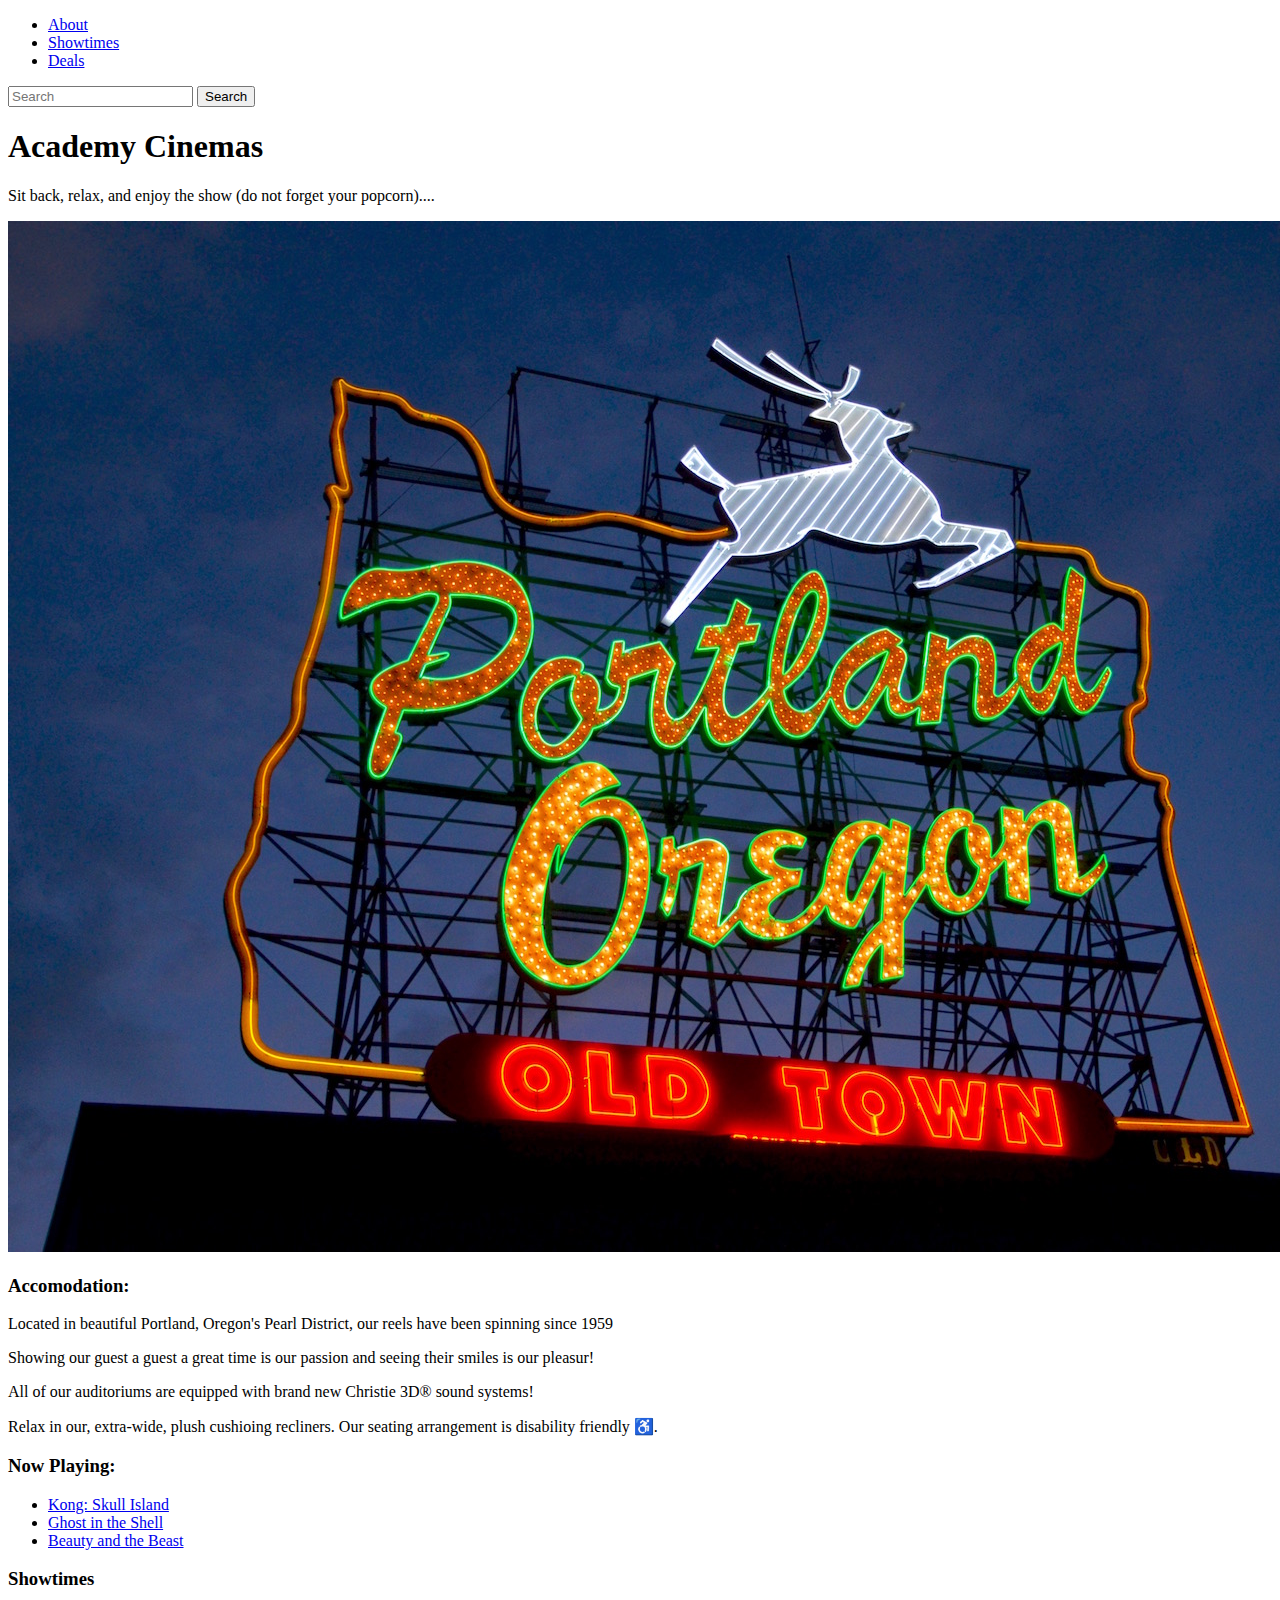
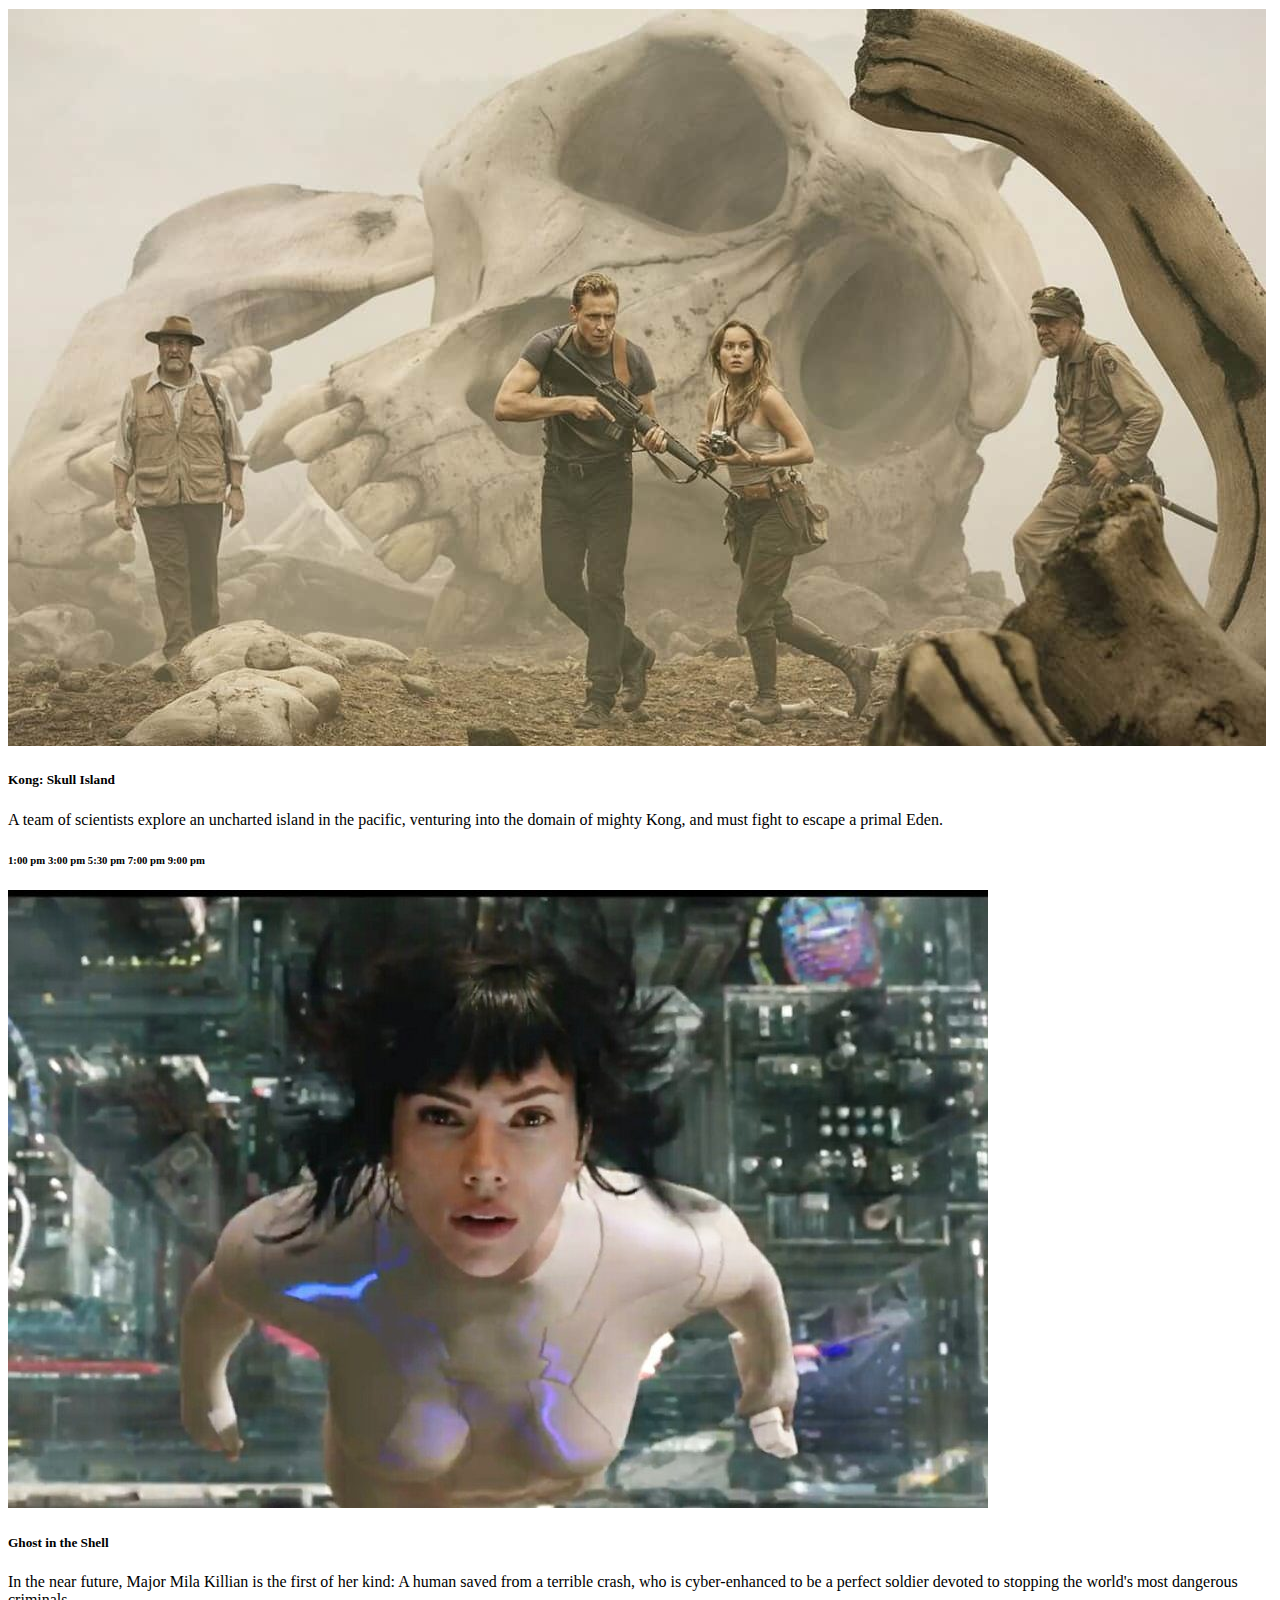
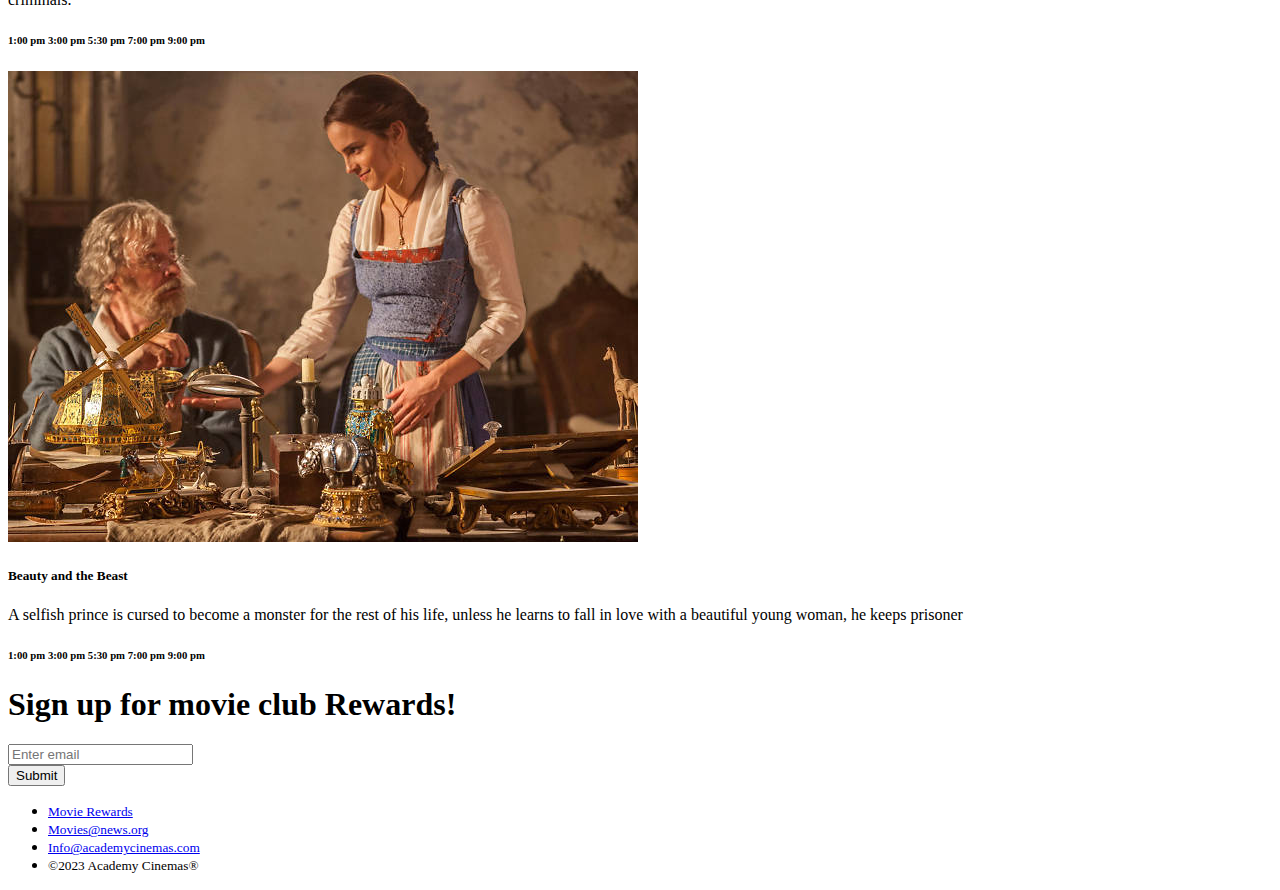
<file: bootstrap4_project/academy_cinemas.html>
<!doctype html>
<html lang="en">
  <head>
    <!-- Required meta tags -->
    <meta charset="utf-8">
    <meta name="viewport" content="width=device-width, initial-scale=1, shrink-to-fit=no">

    <!-- Bootstrap CSS -->
    <link rel="stylesheet" href="https://cdn.jsdelivr.net/npm/bootstrap@4.1.3/dist/css/bootstrap.min.css" integrity="sha384-MCw98/SFnGE8fJT3GXwEOngsV7Zt27NXFoaoApmYm81iuXoPkFOJwJ8ERdknLPMO" crossorigin="anonymous">

    <title>Academy Cinemas</title>
  </head>
  <body>
   <div class="container">

    <!--NAVBAR-->
    <nav class="navbar navbar-expand-lg navbar-light bg-info">
        <div class="container-fluid">
            <div class="collapse navbar-collapse" id="navbarSupportedContent">
                <ul class="navbar-nav me-auto me-auto mb-2 mb-lg-0">
                    <li class="nav-item active">
                        <a class="nav-link text-light" href="#about">About</a>
                    </li>
                    <li class="nav-item active">
                        <a class="nav-link text-light" href="#showtimes">Showtimes</a>
                    </li>
                    <li class="nav-item active">
                        <a class="nav-link text-light" href="#deals">Deals</a>
                    </li>
                </ul>
                <form class="d-flex" role="search">
                <input class="form-control me-2" type="search" placeholder="Search" aria-label="Search">
                <button class="btn btn-primary my-2 my-sm-0 text-light" type="submit">Search</button>
                </form>
            </div>
        </div>
      </nav>
      <!--END OF NAVBAR-->

      <!--TITLE-->
      <div class="jumbotron jumbotron-fluid bg-info text-center">
        <div class="container">
          <h1 class="display-4 text-light">Academy Cinemas</h1>
          <p class="lead text-light">Sit back, relax, and enjoy the show (do not forget your popcorn)....</p>
        </div>
      </div>
    <!--END OF TITLE -->

    <!--ABOUT SECTION-->

    <div class="container">
        <div class="row">
            <div class="col-sm">
                <img class="img-fluid" src="./Image/pdx.jpg" alt="Portland Billboard">
            </div>
          <div class="col-sm">
            
            <h3 id="about">Accomodation:</h3>
            <p>Located in beautiful Portland, Oregon's Pearl District, our reels have been spinning since 1959</p>
            <p>Showing our guest a guest a great time is our passion and seeing their smiles is our pleasur!</p>
            <p>All of our auditoriums are equipped with brand new Christie 3D&reg; sound systems!</p>
            <p>Relax in our, extra-wide, plush cushioing recliners. Our seating arrangement is disability friendly &#9855;.</p>
        </div>
        <div class="col-sm">
            <h3>Now Playing:</h3>
            <ul class="list group">
                <li class="list-group-item">
                    <a class="nav link active" href="#">Kong: Skull Island</a>
                </li>
                <li class="list-group-item">
                    <a class="nav link" href="#">Ghost in the Shell</a>
                </li>
                <li class="list-group-item">
                    <a class="nav link" href="#">Beauty and the Beast</a>
                </li>
            </ul>
            </div>
        </div>
    </div>
    <!--END OF ABOUT SECTION-->

    <!--SHOWTIMES-->
    <div class="container">
        <h3 id="showtimes">Showtimes</h3>
            <div class="row">
                <div class="col-sm-4">
                    <div class="card h-100">
                    <img class="card-img-top h-50" src="./Image/kongskullisland.jpg" style="object-fit: cover"  alt="Kong Skull Island">
                <div class="card-body">
                <h5 class="card-title">Kong: Skull Island</h5>
                <p class="card-text">A team of scientists explore an uncharted island in the pacific,
                venturing into the domain of mighty Kong, and must fight to escape a primal Eden.</p>
                <h6>
                    <span class="badge badge-secondary bg-info text-light">1:00 pm</span>
                    <span class="badge badge-secondary bg-info text-light">3:00 pm</span>
                    <span class="badge badge-secondary bg-info text-light">5:30 pm</span>
                    <span class="badge badge-secondary bg-info text-light">7:00 pm</span>
                    <span class="badge badge-secondary bg-info text-light">9:00 pm</span>
                </h6>
            </div>
        </div>
    </div>
    
    <div class="col-sm-4">
        <div class="card h-100">
            <img class="card-img-top h-50" src="./Image/ghostintheshell.jpg" style="object-fit: cover" alt="Ghost in the Shell">
            <div class="card-body">
            <h5 class="card-title">Ghost in the Shell</h5>
            <p class="card-text">In the near future, Major Mila Killian is the first of her kind: A human
                saved from a terrible crash, who is cyber-enhanced to be a perfect soldier devoted to stopping
                the world's most dangerous criminals.</p>
            <h6><span class="badge badge-secondary bg-info text-light">1:00 pm</span>
                <span class="badge badge-secondary bg-info text-light">3:00 pm</span>
                <span class="badge badge-secondary bg-info text-light">5:30 pm</span>
                <span class="badge badge-secondary bg-info text-light">7:00 pm</span>
                <span class="badge badge-secondary bg-info text-light">9:00 pm</span>
            </h6>
            </div>
        </div>
    </div>
    <div class="col-sm-4">
        <div class="card h-100">
            <img class="card-img-top h-50" src="./Image/beautyandthebeast.jpg" class="card-img-top h-50" style="object-fit: cover" alt="Beauty and the Beast">
            <div class="card-body">
            <h5 class="card-title">Beauty and the Beast</h5>
            <p class="card-text">A selfish prince is cursed to become a monster for the rest of his life, unless
                he learns to fall in love with a beautiful young woman, he keeps prisoner</p>
            <h6>
                <span class="badge badge-secondary bg-info text-light">1:00 pm</span>
                <span class="badge badge-secondary bg-info text-light">3:00 pm</span>
                <span class="badge badge-secondary bg-info text-light">5:30 pm</span>
                <span class="badge badge-secondary bg-info text-light">7:00 pm</span>
                <span class="badge badge-secondary bg-info text-light">9:00 pm</span>
            </h6
                </div>
            </div>
        </div>
    </div>
</div>


    <!--END OF Showtimes-->

    <!--DEALS-->
    <div class="text-center">
         <form id="deals">
            <h1 class="text-primary my-5">Sign up for movie club Rewards!</h1>
                <div class="form-group">
                    <input type="email" class="form-control" id="exampleInputEmail1" aria-describedby="emailHelp" placeholder="Enter email">
                </div>
                <button type="submit" class="btn btn-primary">Submit</button>
          </form>
    </div>
    <!--END OF DEALS-->

    <!--FOOTER-->
    <div class="container my-5">
        <ul class="nav nav-inline">
            <li class="nav-item">
                <small><a class="nav-link active" href="#">Movie Rewards</a></small>
            </li>
            <li class="nav-item">
                <small><a class="nav-link" href="#">Movies@news.org</a></small>
            </li>
            <li class="nav-item">
                <small><a class="nav-link" href="#">Info@academycinemas.com</a></small>
            </li>
            <li class="nav-item">
                <small class="nav-link" href="#">&copy;2023 Academy Cinemas&reg;</small>
            </li>
        </ul>
    </div>

    <!--END OF FOOTER-->

    </div>

    <!-- Optional JavaScript -->
    <!-- jQuery first, then Popper.js, then Bootstrap JS -->
    <script src="https://code.jquery.com/jquery-3.3.1.slim.min.js" integrity="sha384-q8i/X+965DzO0rT7abK41JStQIAqVgRVzpbzo5smXKp4YfRvH+8abtTE1Pi6jizo" crossorigin="anonymous"></script>
    <script src="https://cdn.jsdelivr.net/npm/popper.js@1.14.3/dist/umd/popper.min.js" integrity="sha384-ZMP7rVo3mIykV+2+9J3UJ46jBk0WLaUAdn689aCwoqbBJiSnjAK/l8WvCWPIPm49" crossorigin="anonymous"></script>
    <script src="https://cdn.jsdelivr.net/npm/bootstrap@4.1.3/dist/js/bootstrap.min.js" integrity="sha384-ChfqqxuZUCnJSK3+MXmPNIyE6ZbWh2IMqE241rYiqJxyMiZ6OW/JmZQ5stwEULTy" crossorigin="anonymous"></script>
  </body>
</html>
</file>
